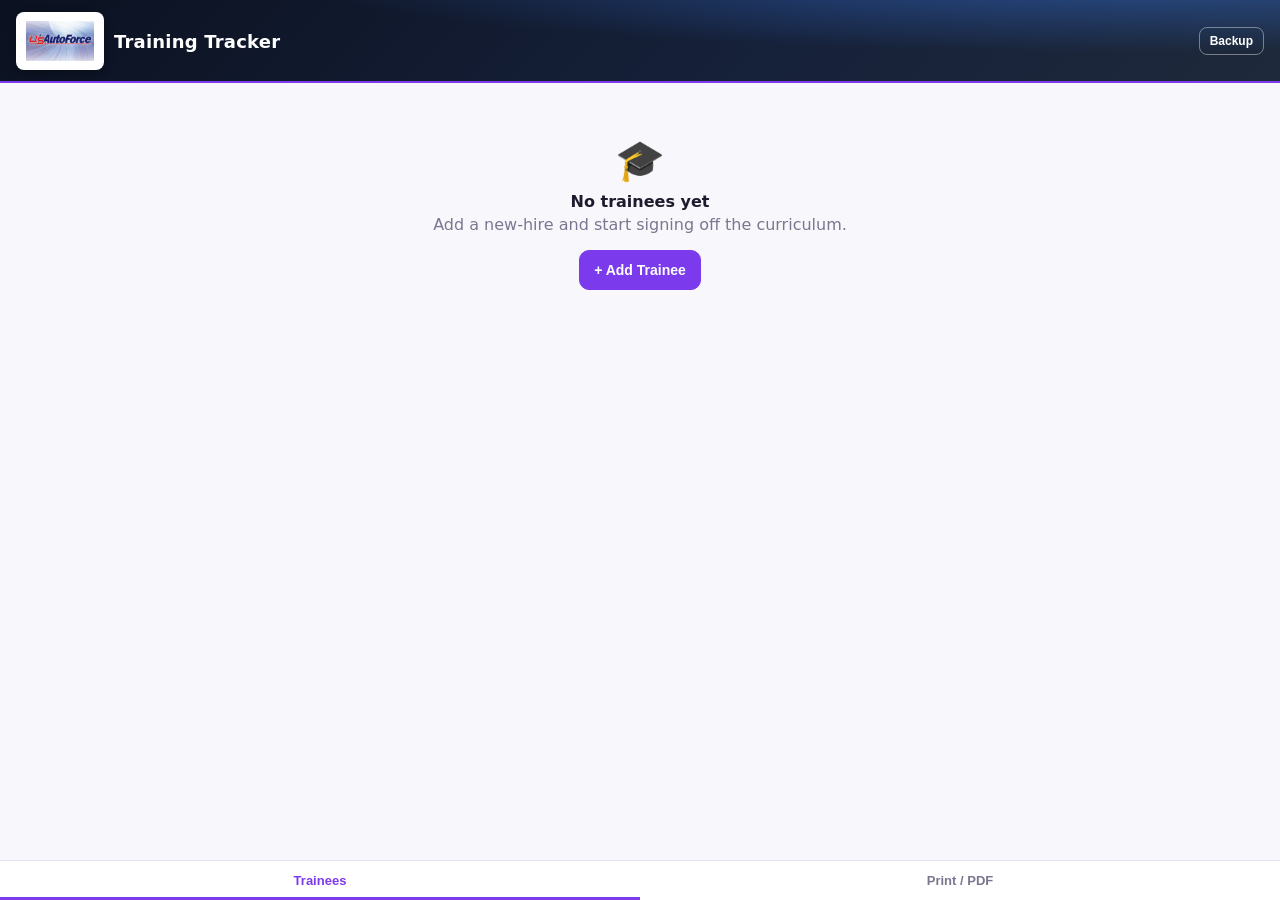
<file: index.html>
<!DOCTYPE html>
<html lang="en">
<head>
  <meta charset="UTF-8">
  <meta name="viewport" content="width=device-width, initial-scale=1, viewport-fit=cover">
  <title>U.S. AutoForce &middot; Training Tracker</title>
  <meta name="description" content="U.S. AutoForce - new-hire driver training curriculum, ride-along milestones, check-offs and sign-offs.">
  <meta name="theme-color" content="#7c3aed">
  <meta name="apple-mobile-web-app-capable" content="yes">
  <meta name="apple-mobile-web-app-status-bar-style" content="black-translucent">
  <meta name="mobile-web-app-capable" content="yes">
  <meta name="apple-mobile-web-app-title" content="Training">
  <link rel="apple-touch-icon" href="icons/icon-192.png">
  <link rel="apple-touch-startup-image" media="(device-width: 320px) and (device-height: 568px) and (-webkit-device-pixel-ratio: 2)" href="icons/splash/splash-640x1136.png">
<link rel="apple-touch-startup-image" media="(device-width: 375px) and (device-height: 667px) and (-webkit-device-pixel-ratio: 2)" href="icons/splash/splash-750x1334.png">
<link rel="apple-touch-startup-image" media="(device-width: 414px) and (device-height: 736px) and (-webkit-device-pixel-ratio: 3)" href="icons/splash/splash-1242x2208.png">
<link rel="apple-touch-startup-image" media="(device-width: 375px) and (device-height: 812px) and (-webkit-device-pixel-ratio: 3)" href="icons/splash/splash-1125x2436.png">
<link rel="apple-touch-startup-image" media="(device-width: 414px) and (device-height: 896px) and (-webkit-device-pixel-ratio: 2)" href="icons/splash/splash-828x1792.png">
<link rel="apple-touch-startup-image" media="(device-width: 390px) and (device-height: 844px) and (-webkit-device-pixel-ratio: 3)" href="icons/splash/splash-1170x2532.png">
<link rel="apple-touch-startup-image" media="(device-width: 428px) and (device-height: 926px) and (-webkit-device-pixel-ratio: 3)" href="icons/splash/splash-1284x2778.png">
<link rel="apple-touch-startup-image" media="(device-width: 393px) and (device-height: 852px) and (-webkit-device-pixel-ratio: 3)" href="icons/splash/splash-1290x2796.png">
<link rel="manifest" href="manifest.webmanifest">
  <link rel="icon" href="icons/icon.svg" type="image/svg+xml">
  <link rel="stylesheet" href="styles.css">
</head>
<body>
  <header class="bar">
    <img src="icons/logo-tile.png" alt="U.S. AutoForce" class="brand-logo">
    <div class="bar-title">
      <h1>Training Tracker</h1>
    </div>
    <button class="btn ghost small" onclick="exportAll()">Backup</button>
  </header>

  <main id="app"></main>

  <footer class="nav">
    <button class="nav-btn active" onclick="switchView('trainees')">Trainees</button>
    <button class="nav-btn" onclick="switchView('print')">Print / PDF</button>
  </footer>

  <script src="afreport.js"></script>
  <script src="app.js"></script>
</body>
</html>
</file>
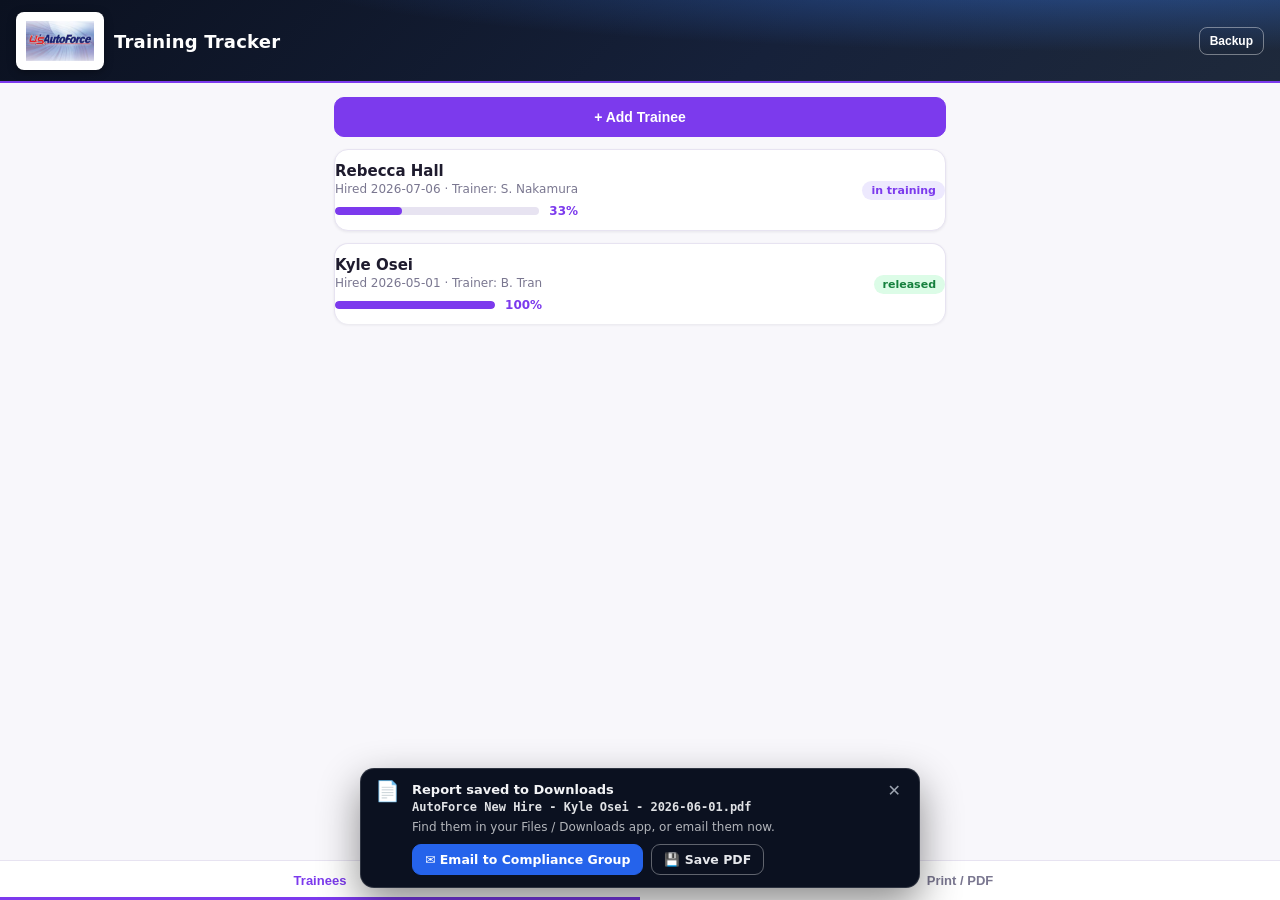
<file: demo/index.html>
<!DOCTYPE html>
<html lang="en">
<head>
  <meta charset="UTF-8">
  <meta name="viewport" content="width=device-width, initial-scale=1, viewport-fit=cover">
  <title>U.S. AutoForce &middot; Training Tracker</title>
  <meta name="description" content="U.S. AutoForce - new-hire driver training curriculum, ride-along milestones, check-offs and sign-offs.">
  <meta name="theme-color" content="#7c3aed">
  <meta name="apple-mobile-web-app-capable" content="yes">
  <meta name="apple-mobile-web-app-status-bar-style" content="black-translucent">
  <meta name="mobile-web-app-capable" content="yes">
  <meta name="apple-mobile-web-app-title" content="Training">
  <link rel="apple-touch-icon" href="icons/icon-192.png">
  <link rel="apple-touch-startup-image" media="(device-width: 320px) and (device-height: 568px) and (-webkit-device-pixel-ratio: 2)" href="icons/splash/splash-640x1136.png">
<link rel="apple-touch-startup-image" media="(device-width: 375px) and (device-height: 667px) and (-webkit-device-pixel-ratio: 2)" href="icons/splash/splash-750x1334.png">
<link rel="apple-touch-startup-image" media="(device-width: 414px) and (device-height: 736px) and (-webkit-device-pixel-ratio: 3)" href="icons/splash/splash-1242x2208.png">
<link rel="apple-touch-startup-image" media="(device-width: 375px) and (device-height: 812px) and (-webkit-device-pixel-ratio: 3)" href="icons/splash/splash-1125x2436.png">
<link rel="apple-touch-startup-image" media="(device-width: 414px) and (device-height: 896px) and (-webkit-device-pixel-ratio: 2)" href="icons/splash/splash-828x1792.png">
<link rel="apple-touch-startup-image" media="(device-width: 390px) and (device-height: 844px) and (-webkit-device-pixel-ratio: 3)" href="icons/splash/splash-1170x2532.png">
<link rel="apple-touch-startup-image" media="(device-width: 428px) and (device-height: 926px) and (-webkit-device-pixel-ratio: 3)" href="icons/splash/splash-1284x2778.png">
<link rel="apple-touch-startup-image" media="(device-width: 393px) and (device-height: 852px) and (-webkit-device-pixel-ratio: 3)" href="icons/splash/splash-1290x2796.png">
<link rel="manifest" href="manifest.webmanifest">
  <link rel="icon" href="icons/icon.svg" type="image/svg+xml">
  <link rel="stylesheet" href="styles.css">
</head>
<body>
  <header class="bar">
    <img src="icons/logo-tile.png" alt="U.S. AutoForce" class="brand-logo">
    <div class="bar-title">
      <h1>Training Tracker</h1>
    </div>
    <button class="btn ghost small" onclick="exportAll()">Backup</button>
  </header>

  <main id="app"></main>

  <footer class="nav">
    <button class="nav-btn active" onclick="switchView('trainees')">Trainees</button>
    <button class="nav-btn" onclick="switchView('print')">Print / PDF</button>
  </footer>

  <script src="afreport.js"></script>
  <script src="idbshim.js"></script>
  <script src="seed.js"></script>
  <script src="demo_click.js"></script>
  <script src="app.js"></script>
</body>
</html>
</file>
<file: styles.css>
:root {
  --purple: #7c3aed;
  --purple-d: #5b21b6;
  --purple-l: #ede9fe;
  --bg: #f8f7fb;
  --card: #ffffff;
  --text: #1e1b2e;
  --muted: #7a7790;
  --line: #e7e3f1;
  --red: #b91c1c;
  --green: #15803d;
  --amber: #b45309;
  --blue: #1d4ed8;
  --radius: 14px;
  --shadow: 0 1px 3px rgba(30, 27, 46, 0.08);
}

* { box-sizing: border-box; -webkit-tap-highlight-color: transparent; }

html, body { margin: 0; padding: 0; background: var(--bg); color: var(--text); font-family: system-ui, -apple-system, "Segoe UI", Roboto, sans-serif; }

body { padding-bottom: 74px; }

.bar {
  position: sticky; top: 0; z-index: 10;
  display: flex; align-items: center; gap: 10px;
  padding: max(12px, env(safe-area-inset-top)) 16px 11px;
  background:
    radial-gradient(120% 170% at 88% -30%, rgba(59,130,246,.45) 0%, rgba(59,130,246,0) 55%),
    linear-gradient(135deg, #0b1120 0%, #16213a 60%, #1e293b 100%);
  color: #fff;
  border-bottom: 2px solid var(--purple);
}
.bar .brand-logo { width: 88px; height: 58px; border-radius: 8px; background: #fff; box-shadow: 0 2px 8px rgba(0,0,0,.35); }
.bar-title { flex: 1; min-width: 0; }
.bar h1 { margin: 0; font-size: 18px; font-weight: 700; letter-spacing: 0.2px; }
.bar .btn { color: #fff; border-color: rgba(255,255,255,0.4); background: rgba(255,255,255,0.12); }

main { max-width: 640px; margin: 0 auto; padding: 14px 14px 40px; }
main#empty { text-align: center; }

.nav {
  position: fixed; left: 0; right: 0; bottom: 0; z-index: 10;
  display: flex;
  background: var(--card);
  border-top: 1px solid var(--line);
  padding-bottom: env(safe-area-inset-bottom);
}
.nav-btn {
  flex: 1; padding: 12px 4px; border: none; background: none;
  font-size: 13px; font-weight: 600; color: var(--muted); cursor: pointer;
}
.nav-btn.active { color: var(--purple); box-shadow: inset 0 -3px 0 var(--purple); }

.card { background: var(--card); border: 1px solid var(--line); border-radius: var(--radius); padding: 14px; margin-bottom: 12px; box-shadow: var(--shadow); }
.card h2 { margin: 0 0 10px; font-size: 15px; }
.card h3 { margin: 12px 0 6px; font-size: 13px; text-transform: uppercase; letter-spacing: 0.4px; color: var(--muted); }

.btn {
  border: 1px solid var(--line); background: var(--card); color: var(--text);
  padding: 11px 14px; border-radius: 10px; font-size: 14px; font-weight: 600; cursor: pointer;
}
.btn:active { transform: scale(0.98); }
.btn.primary { background: var(--purple); border-color: var(--purple); color: #fff; }
.btn.ghost { background: none; }
.btn.small { padding: 6px 10px; font-size: 12px; border-radius: 8px; }
.btn.danger { color: var(--red); border-color: #f3c6c6; }
.btn.full { width: 100%; }
.btn-row { display: flex; gap: 8px; flex-wrap: wrap; margin-top: 10px; }

.row { display: flex; align-items: center; justify-content: space-between; gap: 10px; padding: 12px 0; border-bottom: 1px solid var(--line); cursor: pointer; }
.row:last-child { border-bottom: none; }
.row .title { font-weight: 600; font-size: 15px; }
.row .sub { color: var(--muted); font-size: 12px; margin-top: 2px; }

.field { margin-bottom: 12px; }
.field label { display: block; font-size: 12px; font-weight: 600; color: var(--muted); margin-bottom: 5px; }
.field input, .field select, .field textarea {
  width: 100%; padding: 11px 12px; border: 1px solid var(--line); border-radius: 10px;
  font-size: 15px; background: #fff; color: var(--text); font-family: inherit;
}
.field textarea { min-height: 60px; resize: vertical; }

/* ---------- Roster name pull-down + roster info summary ---------- */
.roster-pick { margin-top: 6px; }

/* Read-only summary of what the shared roster knows about the chosen driver —
   hire date, licence #, licence / med-card expirations, warehouse, trainer. */
.roster-info {
  margin-top: 7px; padding: 7px 9px; border: 1px dashed var(--line); border-radius: 8px;
  background: rgba(124, 58, 237, .05); font-size: 11.5px; color: var(--muted);
  line-height: 1.5; overflow-wrap: anywhere;
}
.roster-info b { color: var(--text); }

/* Month / Day / Year dropdowns — work on every device, unlike the native
   calendar's year control on some phones and installed web apps. */
.dt-row { display: flex; gap: 6px; }
.dt-row select { flex: 1 1 0; min-width: 0; width: auto; padding-left: 8px; padding-right: 8px; }
.dt-row .dt-y { flex: 1.2 1 0; }

.trainee-progress { display: flex; align-items: center; gap: 10px; margin-top: 8px; }
.track { flex: 1; height: 8px; background: var(--line); border-radius: 99px; overflow: hidden; }
.fill { height: 100%; background: var(--purple); border-radius: 99px; transition: width 0.3s; }
.pct { font-size: 12px; font-weight: 700; color: var(--purple); }

.badge { display: inline-block; padding: 3px 9px; border-radius: 99px; font-size: 11px; font-weight: 700; }
.badge.in-training { background: var(--purple-l); color: var(--purple); }
.badge.ready { background: #fef3c7; color: var(--amber); }
.badge.released { background: #dcfce7; color: var(--green); }

.topic-row, .mile-row { display: flex; align-items: center; gap: 10px; padding: 10px 0; border-bottom: 1px solid var(--line); }
.topic-row:last-child, .mile-row:last-child { border-bottom: none; }
.topic-name, .mile-name { flex: 1; font-size: 14px; }
.topic-meta, .mile-meta { font-size: 11px; color: var(--muted); }
.rsub { font-size: 12px; color: var(--muted); margin: 0 0 10px; }
.mile-body { flex: 1; cursor: pointer; -webkit-tap-highlight-color: transparent; }
.mile-note-btn {
  flex-shrink: 0; width: 32px; height: 32px; padding: 0;
  border: 1px solid var(--line); border-radius: 8px;
  background: #fff; color: var(--muted);
  font-size: 14px; line-height: 1; cursor: pointer;
  -webkit-tap-highlight-color: transparent;
}
.mile-note-btn.has { border-color: var(--purple); color: var(--purple); }
.mile-note-btn:active { background: rgba(0, 0, 0, .05); }

.check {
  width: 24px; height: 24px; border-radius: 7px; border: 2px solid var(--line);
  display: flex; align-items: center; justify-content: center; font-size: 14px;
  color: transparent; background: #fff; cursor: pointer; flex-shrink: 0;
}
.check.done { background: var(--green); border-color: var(--green); color: #fff; }

.section-head { display: flex; align-items: center; justify-content: space-between; }
.add-btn { border: 1px dashed var(--purple); color: var(--purple); background: var(--purple-l); }

/* ---------- Driver/Trainer Check-Off ---------- */
.co-group { border: 1px solid var(--line); border-radius: 12px; margin-bottom: 10px; overflow: hidden; background: var(--card); }
.co-head {
  display: flex; align-items: center; gap: 10px;
  padding: 11px 14px; width: 100%;
  border: none; background: none; color: var(--text); text-align: left;
  cursor: pointer; font-family: inherit;
}
.co-head:active { background: var(--purple-l); }
.co-title { flex: 1; font-size: 13.5px; font-weight: 700; }
.co-count { font-size: 11px; font-weight: 700; color: var(--purple); background: var(--purple-l); padding: 2px 8px; border-radius: 99px; flex-shrink: 0; }
.co-chevron { margin-left: auto; color: var(--muted); font-size: 12px; transition: transform 0.15s; flex-shrink: 0; }
.co-head.open .co-chevron { transform: rotate(180deg); }
.co-table { border-top: 1px solid var(--line); }
.co-row { display: flex; align-items: center; gap: 6px; padding: 7px 14px; border-top: 1px solid var(--line); }
.co-row.co-th { padding: 8px 14px; background: #f4f2fa; font-size: 10.5px; font-weight: 700; color: var(--muted); text-transform: uppercase; letter-spacing: 0.4px; }
.co-item { flex: 1; min-width: 0; font-size: 13px; overflow-wrap: break-word; }
.co-drv, .co-tr { width: 70px; flex-shrink: 0; }
.co-date { width: 118px; flex-shrink: 0; }
/* The header cells name the initials ("Trainee Initials" / "Trainer Initials").
   Phones get the short wording instead — see the 480px block below. */
.co-lbl-short { display: none; }
.co-input {
  width: 100%; min-height: 30px;
  border: 1px solid var(--line); border-radius: 6px;
  padding: 4px 6px; font-size: 12px;
  background: #fff; color: var(--text);
}
.co-drv .co-input, .co-tr .co-input { text-align: center; text-transform: uppercase; }
.co-date .co-input { font-size: 11px; }
.co-row.done .co-item { color: var(--green); font-weight: 600; }
.co-row.done .co-input { border-color: #86efac; background: #f0fdf4; }
.co-actions { padding: 8px 14px; border-top: 1px solid var(--line); }
.co-sum { margin-top: 0; }

.empty { text-align: center; color: var(--muted); padding: 40px 20px; }
.empty .big { font-size: 40px; margin-bottom: 8px; }
.empty .title { font-size: 16px; font-weight: 700; color: var(--text); margin-bottom: 4px; }

.toast {
  position: fixed; left: 50%; bottom: 90px; transform: translateX(-50%) translateY(10px);
  background: #221d33; color: #fff; padding: 10px 16px; border-radius: 10px;
  font-size: 13px; opacity: 0; pointer-events: none; transition: all 0.25s; z-index: 50;
  max-width: 90vw;
}
.toast.show { opacity: 1; transform: translateX(-50%) translateY(0); }

h2.no-top { margin-top: 0; }
textarea { font-family: inherit; }

@media (prefers-color-scheme: dark) {
  :root {
    --purple: #a78bfa;
    --purple-d: #c4b5fd;
    --purple-l: #312e81;
    --bg: #0e0c1d;
    --card: #171430;
    --text: #e7e3f1;
    --muted: #9b97b5;
    --line: #2c2748;
    --red: #f87171;
    --green: #4ade80;
    --amber: #fbbf24;
    --blue: #60a5fa;
    --shadow: 0 1px 3px rgba(0, 0, 0, .4);
  }
  .bar {
    background:
      radial-gradient(120% 170% at 88% -30%, rgba(59,130,246,.45) 0%, rgba(59,130,246,0) 55%),
      linear-gradient(135deg, #0b1120 0%, #16213a 60%, #1e293b 100%);
  }
  .field input, .field select, .field textarea { background: #0e0c1d; }
  .btn { background: #1e1a3a; }
  .btn.danger { border-color: #7f1d1d; }
  .check { background: #0e0c1d; }
  .badge.in-training { background: var(--purple-l); }
  .badge.ready { background: #451a03; }
  .badge.released { background: #052e16; }
  .add-btn { background: #312e81; }
  .toast { background: #0e0c1d; border: 1px solid #2c2748; }
  .co-count { background: #312e81; color: #c4b5fd; }
  .co-row.co-th { background: #0e0c1d; }
  .co-input { background: #0e0c1d; }
  .co-row.done .co-input { border-color: #14532d; background: #052e16; }
}

/* ---------- Check-off: stack on phones so item text never gets squeezed ---------- */
@media (max-width: 480px) {
  .co-row { flex-wrap: wrap; padding: 8px 12px; }
  .co-row .co-item { flex: 1 1 100%; overflow-wrap: break-word; }
  /* The header row used to be dropped here, which left the initials columns
     unlabelled on phones. Keep it (minus the "Item" cell) and switch to the
     short wording so "Trainee Initials" doesn't wrap to three lines. */
  .co-row.co-th .co-item { display: none; }
  .co-row.co-th .co-drv, .co-row.co-th .co-tr { white-space: normal; line-height: 1.15; }
  .co-lbl-full { display: none; }
  .co-lbl-short { display: inline; }
  .co-drv, .co-tr, .co-date { flex: 1 1 0; width: auto; }
}

/* The compliance-review group is signed off by DOT Compliance Support, so its
   initials column needs more room than the plain "Trainer" one (wide screens
   only — phones keep the stacked, equal-width layout above). */
@media (min-width: 481px) {
  .co-table-wide .co-tr { width: 104px; }
  .co-row.co-th .co-drv, .co-row.co-th .co-tr { white-space: normal; line-height: 1.15; }
}

/* ---------- Auto-backup toggle ---------- */
.ab-toggle {
  display: flex; align-items: flex-start; gap: 10px;
  padding: 10px 12px;
  border: 1.5px solid var(--line, #e3e6ef); border-radius: 10px;
  background: rgba(124, 58, 237, .06);
  cursor: pointer;
}
.ab-ck { width: 22px; height: 22px; flex: none; margin-top: 1px; }
.ab-txt { display: flex; flex-direction: column; gap: 2px; }
.ab-title { font-size: 13px; font-weight: 700; }
.ab-txt .sub { font-size: 12px; color: inherit; opacity: .75; margin: 0; }

/* ---------- Driver Training Process (gated) ---------- */
.pr-card .section-head { gap: 10px; }
.pr-card .select {
  flex-shrink: 0; width: auto; max-width: 42%;
  border: 1px solid var(--line); border-radius: 8px;
  background: var(--card); color: var(--ink); padding: 6px 8px; font-size: 12.5px; font-weight: 600;
}
.pr-banner { border-radius: 10px; padding: 10px 12px; font-size: 13px; font-weight: 700; margin: 4px 0 10px; line-height: 1.4; }
.pr-banner.no { background: #fee2e2; color: #b91c1c; border: 1px solid #fecaca; }
.pr-banner.warm { background: #fef3c7; color: var(--amber); border: 1px solid #fde68a; }
.pr-banner.ok { background: #dcfce7; color: var(--green); border: 1px solid #bbf7d0; }
.pr-phase { border: 1px solid var(--line); border-radius: 12px; margin-bottom: 10px; overflow: hidden; background: var(--card); }
.pr-head { display: flex; align-items: center; gap: 10px; padding: 11px 14px; border-bottom: 1px solid var(--line); background: #f8fafc; }
.pr-title { flex: 1; font-size: 13.5px; font-weight: 700; }
.pr-title.done { color: var(--green); }
.pr-n { font-size: 11px; font-weight: 700; color: var(--purple); background: #ede9fe; padding: 2px 8px; border-radius: 999px; flex-shrink: 0; }
.pr-rule { font-size: 11.5px; color: var(--muted); padding: 8px 14px 0; line-height: 1.35; }
.pr-body.locked { opacity: .55; }
.pr-item { display: flex; align-items: center; gap: 12px; padding: 8px 14px; border-top: 1px solid var(--line); }
.pr-item:first-child { border-top: none; }
.pr-item .check { width: 24px; height: 24px; font-size: 13px; border-radius: 7px; }
.pr-item.done .topic-name { color: var(--green); }
.pr-contacts { margin-top: 4px; padding: 10px 14px; border: 1px solid var(--line); border-radius: 12px; background: #f8fafc; }

/* ---------- Digital Sign-Off ---------- */
.sigpad-wrap { margin: 8px 0 12px; }
.sigpad-bar { display: flex; align-items: center; justify-content: space-between; margin-bottom: 4px; }
.sigpad-label { font-size: 12px; font-weight: 600; color: var(--muted); }
.sigpad {
  width: 100%;
  height: 140px;
  border: 1.5px dashed var(--line);
  border-radius: 10px;
  background: #fff;
  touch-action: none;
}
.sig-grid { display: grid; grid-template-columns: 1fr 1fr; gap: 10px; }
@media (max-width: 560px) { .sig-grid { grid-template-columns: 1fr; } }
.sig-grid .sigpad { height: 120px; }
</file>
<file: demo/styles.css>
:root {
  --purple: #7c3aed;
  --purple-d: #5b21b6;
  --purple-l: #ede9fe;
  --bg: #f8f7fb;
  --card: #ffffff;
  --text: #1e1b2e;
  --muted: #7a7790;
  --line: #e7e3f1;
  --red: #b91c1c;
  --green: #15803d;
  --amber: #b45309;
  --blue: #1d4ed8;
  --radius: 14px;
  --shadow: 0 1px 3px rgba(30, 27, 46, 0.08);
}

* { box-sizing: border-box; -webkit-tap-highlight-color: transparent; }

html, body { margin: 0; padding: 0; background: var(--bg); color: var(--text); font-family: system-ui, -apple-system, "Segoe UI", Roboto, sans-serif; }

body { padding-bottom: 74px; }

.bar {
  position: sticky; top: 0; z-index: 10;
  display: flex; align-items: center; gap: 10px;
  padding: max(12px, env(safe-area-inset-top)) 16px 11px;
  background:
    radial-gradient(120% 170% at 88% -30%, rgba(59,130,246,.45) 0%, rgba(59,130,246,0) 55%),
    linear-gradient(135deg, #0b1120 0%, #16213a 60%, #1e293b 100%);
  color: #fff;
  border-bottom: 2px solid var(--purple);
}
.bar .brand-logo { width: 88px; height: 58px; border-radius: 8px; background: #fff; box-shadow: 0 2px 8px rgba(0,0,0,.35); }
.bar-title { flex: 1; min-width: 0; }
.bar h1 { margin: 0; font-size: 18px; font-weight: 700; letter-spacing: 0.2px; }
.bar .btn { color: #fff; border-color: rgba(255,255,255,0.4); background: rgba(255,255,255,0.12); }

main { max-width: 640px; margin: 0 auto; padding: 14px 14px 40px; }
main#empty { text-align: center; }

.nav {
  position: fixed; left: 0; right: 0; bottom: 0; z-index: 10;
  display: flex;
  background: var(--card);
  border-top: 1px solid var(--line);
  padding-bottom: env(safe-area-inset-bottom);
}
.nav-btn {
  flex: 1; padding: 12px 4px; border: none; background: none;
  font-size: 13px; font-weight: 600; color: var(--muted); cursor: pointer;
}
.nav-btn.active { color: var(--purple); box-shadow: inset 0 -3px 0 var(--purple); }

.card { background: var(--card); border: 1px solid var(--line); border-radius: var(--radius); padding: 14px; margin-bottom: 12px; box-shadow: var(--shadow); }
.card h2 { margin: 0 0 10px; font-size: 15px; }
.card h3 { margin: 12px 0 6px; font-size: 13px; text-transform: uppercase; letter-spacing: 0.4px; color: var(--muted); }

.btn {
  border: 1px solid var(--line); background: var(--card); color: var(--text);
  padding: 11px 14px; border-radius: 10px; font-size: 14px; font-weight: 600; cursor: pointer;
}
.btn:active { transform: scale(0.98); }
.btn.primary { background: var(--purple); border-color: var(--purple); color: #fff; }
.btn.ghost { background: none; }
.btn.small { padding: 6px 10px; font-size: 12px; border-radius: 8px; }
.btn.danger { color: var(--red); border-color: #f3c6c6; }
.btn.full { width: 100%; }
.btn-row { display: flex; gap: 8px; flex-wrap: wrap; margin-top: 10px; }

.row { display: flex; align-items: center; justify-content: space-between; gap: 10px; padding: 12px 0; border-bottom: 1px solid var(--line); cursor: pointer; }
.row:last-child { border-bottom: none; }
.row .title { font-weight: 600; font-size: 15px; }
.row .sub { color: var(--muted); font-size: 12px; margin-top: 2px; }

.field { margin-bottom: 12px; }
.field label { display: block; font-size: 12px; font-weight: 600; color: var(--muted); margin-bottom: 5px; }
.field input, .field select, .field textarea {
  width: 100%; padding: 11px 12px; border: 1px solid var(--line); border-radius: 10px;
  font-size: 15px; background: #fff; color: var(--text); font-family: inherit;
}
.field textarea { min-height: 60px; resize: vertical; }

/* ---------- Roster name pull-down + roster info summary ---------- */
.roster-pick { margin-top: 6px; }

/* Read-only summary of what the shared roster knows about the chosen driver —
   hire date, licence #, licence / med-card expirations, warehouse, trainer. */
.roster-info {
  margin-top: 7px; padding: 7px 9px; border: 1px dashed var(--line); border-radius: 8px;
  background: rgba(124, 58, 237, .05); font-size: 11.5px; color: var(--muted);
  line-height: 1.5; overflow-wrap: anywhere;
}
.roster-info b { color: var(--text); }

/* Month / Day / Year dropdowns — work on every device, unlike the native
   calendar's year control on some phones and installed web apps. */
.dt-row { display: flex; gap: 6px; }
.dt-row select { flex: 1 1 0; min-width: 0; width: auto; padding-left: 8px; padding-right: 8px; }
.dt-row .dt-y { flex: 1.2 1 0; }

.trainee-progress { display: flex; align-items: center; gap: 10px; margin-top: 8px; }
.track { flex: 1; height: 8px; background: var(--line); border-radius: 99px; overflow: hidden; }
.fill { height: 100%; background: var(--purple); border-radius: 99px; transition: width 0.3s; }
.pct { font-size: 12px; font-weight: 700; color: var(--purple); }

.badge { display: inline-block; padding: 3px 9px; border-radius: 99px; font-size: 11px; font-weight: 700; }
.badge.in-training { background: var(--purple-l); color: var(--purple); }
.badge.ready { background: #fef3c7; color: var(--amber); }
.badge.released { background: #dcfce7; color: var(--green); }

.topic-row, .mile-row { display: flex; align-items: center; gap: 10px; padding: 10px 0; border-bottom: 1px solid var(--line); }
.topic-row:last-child, .mile-row:last-child { border-bottom: none; }
.topic-name, .mile-name { flex: 1; font-size: 14px; }
.topic-meta, .mile-meta { font-size: 11px; color: var(--muted); }
.rsub { font-size: 12px; color: var(--muted); margin: 0 0 10px; }
.mile-body { flex: 1; cursor: pointer; -webkit-tap-highlight-color: transparent; }
.mile-note-btn {
  flex-shrink: 0; width: 32px; height: 32px; padding: 0;
  border: 1px solid var(--line); border-radius: 8px;
  background: #fff; color: var(--muted);
  font-size: 14px; line-height: 1; cursor: pointer;
  -webkit-tap-highlight-color: transparent;
}
.mile-note-btn.has { border-color: var(--purple); color: var(--purple); }
.mile-note-btn:active { background: rgba(0, 0, 0, .05); }

.check {
  width: 24px; height: 24px; border-radius: 7px; border: 2px solid var(--line);
  display: flex; align-items: center; justify-content: center; font-size: 14px;
  color: transparent; background: #fff; cursor: pointer; flex-shrink: 0;
}
.check.done { background: var(--green); border-color: var(--green); color: #fff; }

.section-head { display: flex; align-items: center; justify-content: space-between; }
.add-btn { border: 1px dashed var(--purple); color: var(--purple); background: var(--purple-l); }

/* ---------- Driver/Trainer Check-Off ---------- */
.co-group { border: 1px solid var(--line); border-radius: 12px; margin-bottom: 10px; overflow: hidden; background: var(--card); }
.co-head {
  display: flex; align-items: center; gap: 10px;
  padding: 11px 14px; width: 100%;
  border: none; background: none; color: var(--text); text-align: left;
  cursor: pointer; font-family: inherit;
}
.co-head:active { background: var(--purple-l); }
.co-title { flex: 1; font-size: 13.5px; font-weight: 700; }
.co-count { font-size: 11px; font-weight: 700; color: var(--purple); background: var(--purple-l); padding: 2px 8px; border-radius: 99px; flex-shrink: 0; }
.co-chevron { margin-left: auto; color: var(--muted); font-size: 12px; transition: transform 0.15s; flex-shrink: 0; }
.co-head.open .co-chevron { transform: rotate(180deg); }
.co-table { border-top: 1px solid var(--line); }
.co-row { display: flex; align-items: center; gap: 6px; padding: 7px 14px; border-top: 1px solid var(--line); }
.co-row.co-th { padding: 8px 14px; background: #f4f2fa; font-size: 10.5px; font-weight: 700; color: var(--muted); text-transform: uppercase; letter-spacing: 0.4px; }
.co-item { flex: 1; min-width: 0; font-size: 13px; overflow-wrap: break-word; }
.co-drv, .co-tr { width: 70px; flex-shrink: 0; }
.co-date { width: 118px; flex-shrink: 0; }
/* The header cells name the initials ("Trainee Initials" / "Trainer Initials").
   Phones get the short wording instead — see the 480px block below. */
.co-lbl-short { display: none; }
.co-input {
  width: 100%; min-height: 30px;
  border: 1px solid var(--line); border-radius: 6px;
  padding: 4px 6px; font-size: 12px;
  background: #fff; color: var(--text);
}
.co-drv .co-input, .co-tr .co-input { text-align: center; text-transform: uppercase; }
.co-date .co-input { font-size: 11px; }
.co-row.done .co-item { color: var(--green); font-weight: 600; }
.co-row.done .co-input { border-color: #86efac; background: #f0fdf4; }
.co-actions { padding: 8px 14px; border-top: 1px solid var(--line); }
.co-sum { margin-top: 0; }

.empty { text-align: center; color: var(--muted); padding: 40px 20px; }
.empty .big { font-size: 40px; margin-bottom: 8px; }
.empty .title { font-size: 16px; font-weight: 700; color: var(--text); margin-bottom: 4px; }

.toast {
  position: fixed; left: 50%; bottom: 90px; transform: translateX(-50%) translateY(10px);
  background: #221d33; color: #fff; padding: 10px 16px; border-radius: 10px;
  font-size: 13px; opacity: 0; pointer-events: none; transition: all 0.25s; z-index: 50;
  max-width: 90vw;
}
.toast.show { opacity: 1; transform: translateX(-50%) translateY(0); }

h2.no-top { margin-top: 0; }
textarea { font-family: inherit; }

@media (prefers-color-scheme: dark) {
  :root {
    --purple: #a78bfa;
    --purple-d: #c4b5fd;
    --purple-l: #312e81;
    --bg: #0e0c1d;
    --card: #171430;
    --text: #e7e3f1;
    --muted: #9b97b5;
    --line: #2c2748;
    --red: #f87171;
    --green: #4ade80;
    --amber: #fbbf24;
    --blue: #60a5fa;
    --shadow: 0 1px 3px rgba(0, 0, 0, .4);
  }
  .bar {
    background:
      radial-gradient(120% 170% at 88% -30%, rgba(59,130,246,.45) 0%, rgba(59,130,246,0) 55%),
      linear-gradient(135deg, #0b1120 0%, #16213a 60%, #1e293b 100%);
  }
  .field input, .field select, .field textarea { background: #0e0c1d; }
  .btn { background: #1e1a3a; }
  .btn.danger { border-color: #7f1d1d; }
  .check { background: #0e0c1d; }
  .badge.in-training { background: var(--purple-l); }
  .badge.ready { background: #451a03; }
  .badge.released { background: #052e16; }
  .add-btn { background: #312e81; }
  .toast { background: #0e0c1d; border: 1px solid #2c2748; }
  .co-count { background: #312e81; color: #c4b5fd; }
  .co-row.co-th { background: #0e0c1d; }
  .co-input { background: #0e0c1d; }
  .co-row.done .co-input { border-color: #14532d; background: #052e16; }
}

/* ---------- Check-off: stack on phones so item text never gets squeezed ---------- */
@media (max-width: 480px) {
  .co-row { flex-wrap: wrap; padding: 8px 12px; }
  .co-row .co-item { flex: 1 1 100%; overflow-wrap: break-word; }
  /* The header row used to be dropped here, which left the initials columns
     unlabelled on phones. Keep it (minus the "Item" cell) and switch to the
     short wording so "Trainee Initials" doesn't wrap to three lines. */
  .co-row.co-th .co-item { display: none; }
  .co-row.co-th .co-drv, .co-row.co-th .co-tr { white-space: normal; line-height: 1.15; }
  .co-lbl-full { display: none; }
  .co-lbl-short { display: inline; }
  .co-drv, .co-tr, .co-date { flex: 1 1 0; width: auto; }
}

/* The compliance-review group is signed off by DOT Compliance Support, so its
   initials column needs more room than the plain "Trainer" one (wide screens
   only — phones keep the stacked, equal-width layout above). */
@media (min-width: 481px) {
  .co-table-wide .co-tr { width: 104px; }
  .co-row.co-th .co-drv, .co-row.co-th .co-tr { white-space: normal; line-height: 1.15; }
}

/* ---------- Auto-backup toggle ---------- */
.ab-toggle {
  display: flex; align-items: flex-start; gap: 10px;
  padding: 10px 12px;
  border: 1.5px solid var(--line, #e3e6ef); border-radius: 10px;
  background: rgba(124, 58, 237, .06);
  cursor: pointer;
}
.ab-ck { width: 22px; height: 22px; flex: none; margin-top: 1px; }
.ab-txt { display: flex; flex-direction: column; gap: 2px; }
.ab-title { font-size: 13px; font-weight: 700; }
.ab-txt .sub { font-size: 12px; color: inherit; opacity: .75; margin: 0; }

/* ---------- Driver Training Process (gated) ---------- */
.pr-card .section-head { gap: 10px; }
.pr-card .select {
  flex-shrink: 0; width: auto; max-width: 42%;
  border: 1px solid var(--line); border-radius: 8px;
  background: var(--card); color: var(--ink); padding: 6px 8px; font-size: 12.5px; font-weight: 600;
}
.pr-banner { border-radius: 10px; padding: 10px 12px; font-size: 13px; font-weight: 700; margin: 4px 0 10px; line-height: 1.4; }
.pr-banner.no { background: #fee2e2; color: #b91c1c; border: 1px solid #fecaca; }
.pr-banner.warm { background: #fef3c7; color: var(--amber); border: 1px solid #fde68a; }
.pr-banner.ok { background: #dcfce7; color: var(--green); border: 1px solid #bbf7d0; }
.pr-phase { border: 1px solid var(--line); border-radius: 12px; margin-bottom: 10px; overflow: hidden; background: var(--card); }
.pr-head { display: flex; align-items: center; gap: 10px; padding: 11px 14px; border-bottom: 1px solid var(--line); background: #f8fafc; }
.pr-title { flex: 1; font-size: 13.5px; font-weight: 700; }
.pr-title.done { color: var(--green); }
.pr-n { font-size: 11px; font-weight: 700; color: var(--purple); background: #ede9fe; padding: 2px 8px; border-radius: 999px; flex-shrink: 0; }
.pr-rule { font-size: 11.5px; color: var(--muted); padding: 8px 14px 0; line-height: 1.35; }
.pr-body.locked { opacity: .55; }
.pr-item { display: flex; align-items: center; gap: 12px; padding: 8px 14px; border-top: 1px solid var(--line); }
.pr-item:first-child { border-top: none; }
.pr-item .check { width: 24px; height: 24px; font-size: 13px; border-radius: 7px; }
.pr-item.done .topic-name { color: var(--green); }
.pr-contacts { margin-top: 4px; padding: 10px 14px; border: 1px solid var(--line); border-radius: 12px; background: #f8fafc; }

/* ---------- Digital Sign-Off ---------- */
.sigpad-wrap { margin: 8px 0 12px; }
.sigpad-bar { display: flex; align-items: center; justify-content: space-between; margin-bottom: 4px; }
.sigpad-label { font-size: 12px; font-weight: 600; color: var(--muted); }
.sigpad {
  width: 100%;
  height: 140px;
  border: 1.5px dashed var(--line);
  border-radius: 10px;
  background: #fff;
  touch-action: none;
}
.sig-grid { display: grid; grid-template-columns: 1fr 1fr; gap: 10px; }
@media (max-width: 560px) { .sig-grid { grid-template-columns: 1fr; } }
.sig-grid .sigpad { height: 120px; }
</file>
